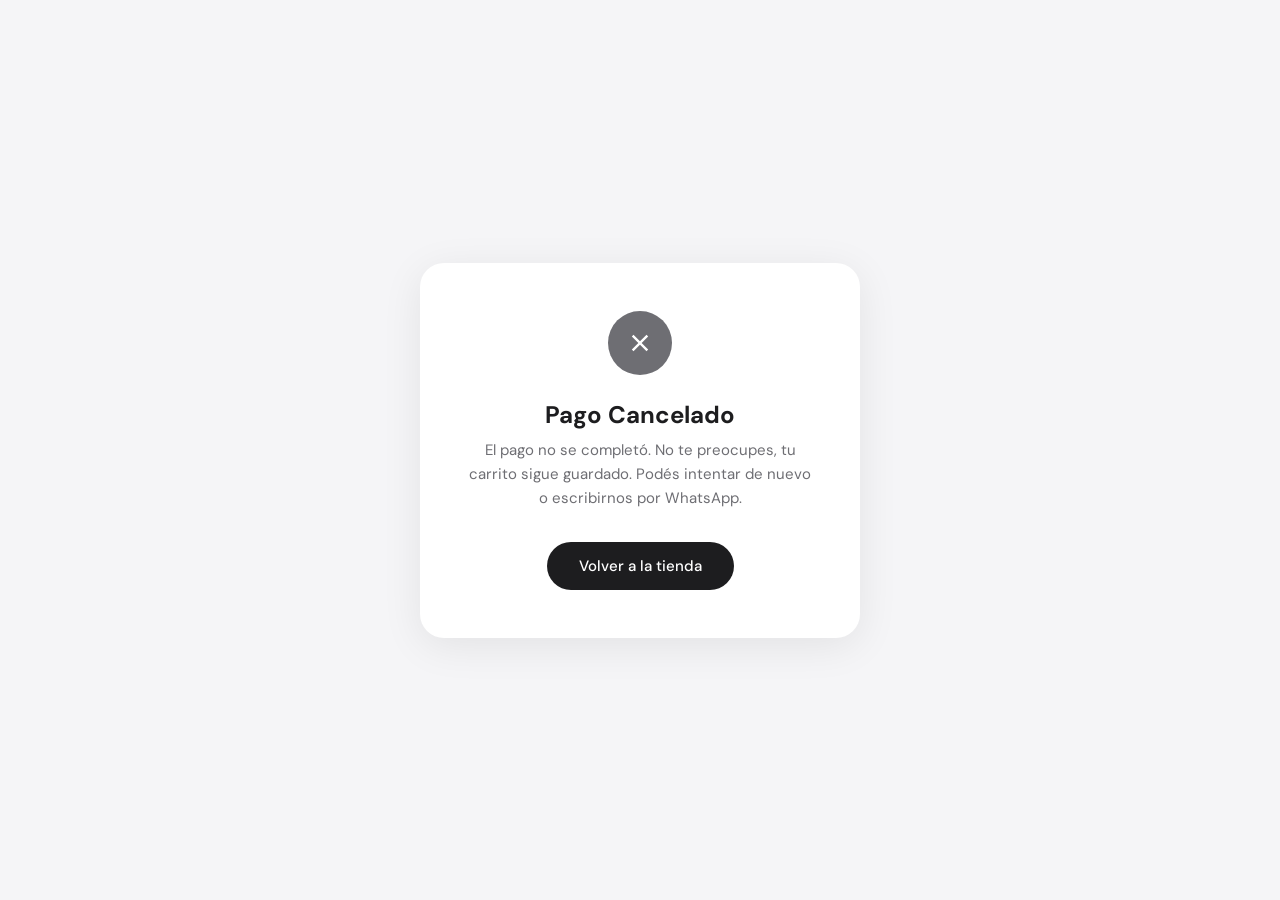
<file: cancel.html>
<!DOCTYPE html>
<html lang="es">
<head>
  <meta charset="UTF-8">
  <meta name="viewport" content="width=device-width, initial-scale=1.0">
  <title>Pago Cancelado — AirPods Store</title>
  <link rel="preconnect" href="https://fonts.googleapis.com">
  <link href="https://fonts.googleapis.com/css2?family=DM+Sans:wght@400;500;600;700&display=swap" rel="stylesheet">
  <style>
    *{box-sizing:border-box;margin:0;padding:0}
    body{font-family:'DM Sans',sans-serif;background:#f5f5f7;display:flex;align-items:center;justify-content:center;min-height:100vh;padding:24px}
    .card{background:#fff;border-radius:24px;padding:48px;text-align:center;max-width:440px;box-shadow:0 8px 40px rgba(0,0,0,.08)}
    .icon{width:64px;height:64px;background:#6e6e73;border-radius:50%;display:flex;align-items:center;justify-content:center;margin:0 auto 24px}
    .icon svg{width:28px;height:28px;fill:#fff}
    h1{font-size:24px;font-weight:700;margin-bottom:8px;color:#1d1d1f}
    p{font-size:15px;color:#6e6e73;line-height:1.6;margin-bottom:32px}
    .btn{display:inline-flex;align-items:center;padding:14px 32px;border-radius:999px;background:#1d1d1f;color:#fff;text-decoration:none;font-weight:500;font-size:15px;transition:transform .2s}
    .btn:hover{transform:scale(1.03)}
  </style>
</head>
<body>
  <div class="card">
    <div class="icon"><svg viewBox="0 0 24 24"><path d="M19 6.41L17.59 5 12 10.59 6.41 5 5 6.41 10.59 12 5 17.59 6.41 19 12 13.41 17.59 19 19 17.59 13.41 12z"/></svg></div>
    <h1>Pago Cancelado</h1>
    <p>El pago no se completó. No te preocupes, tu carrito sigue guardado. Podés intentar de nuevo o escribirnos por WhatsApp.</p>
    <a class="btn" href="/">Volver a la tienda</a>
  </div>
</body>
</html>
</file>
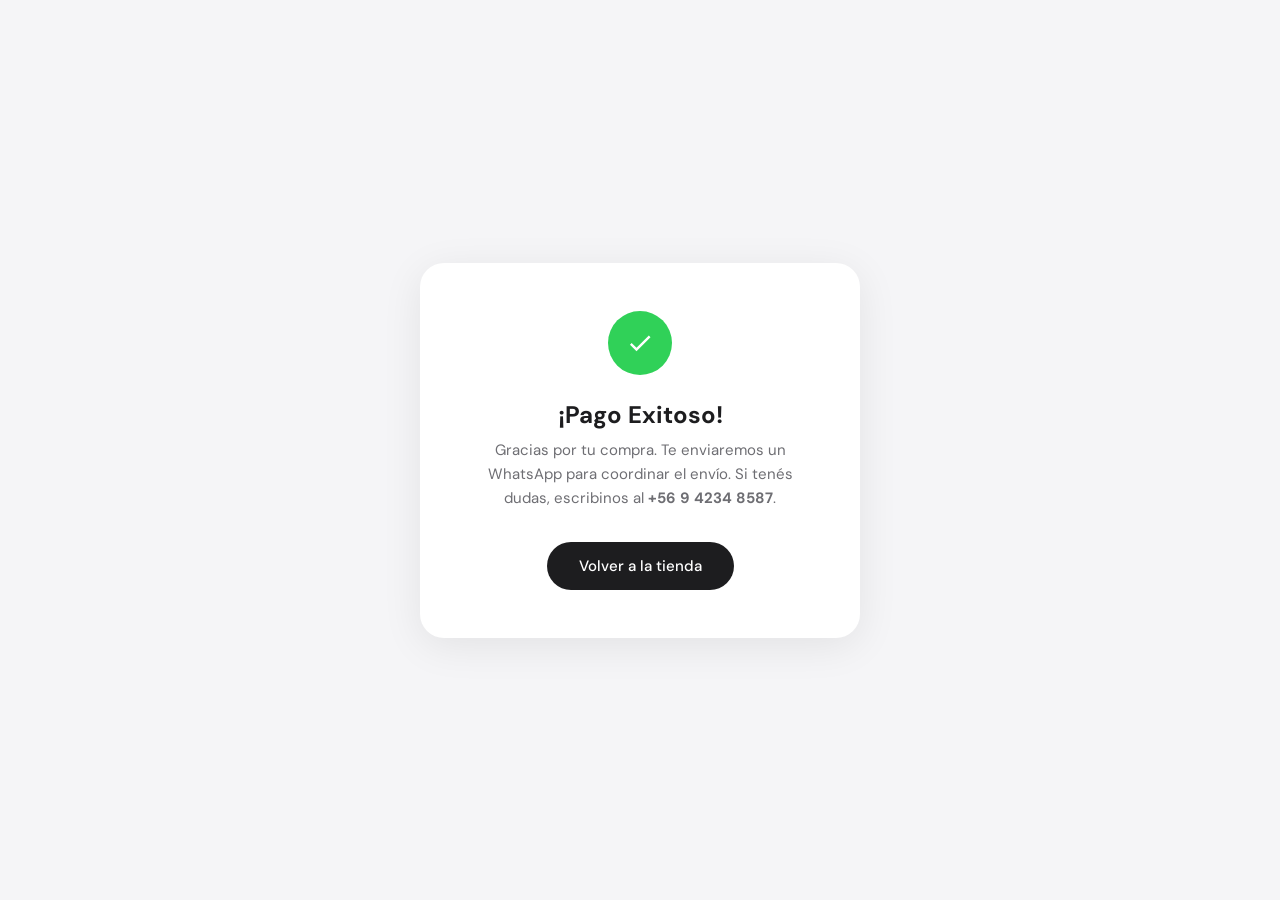
<file: success.html>
<!DOCTYPE html>
<html lang="es">
<head>
  <meta charset="UTF-8">
  <meta name="viewport" content="width=device-width, initial-scale=1.0">
  <title>Pago Exitoso — AirPods Store</title>
  <link rel="preconnect" href="https://fonts.googleapis.com">
  <link href="https://fonts.googleapis.com/css2?family=DM+Sans:wght@400;500;600;700&display=swap" rel="stylesheet">
  <style>
    *{box-sizing:border-box;margin:0;padding:0}
    body{font-family:'DM Sans',sans-serif;background:#f5f5f7;display:flex;align-items:center;justify-content:center;min-height:100vh;padding:24px}
    .card{background:#fff;border-radius:24px;padding:48px;text-align:center;max-width:440px;box-shadow:0 8px 40px rgba(0,0,0,.08)}
    .icon{width:64px;height:64px;background:#30D158;border-radius:50%;display:flex;align-items:center;justify-content:center;margin:0 auto 24px}
    .icon svg{width:28px;height:28px;fill:#fff}
    h1{font-size:24px;font-weight:700;margin-bottom:8px;color:#1d1d1f}
    p{font-size:15px;color:#6e6e73;line-height:1.6;margin-bottom:32px}
    .btn{display:inline-flex;align-items:center;padding:14px 32px;border-radius:999px;background:#1d1d1f;color:#fff;text-decoration:none;font-weight:500;font-size:15px;transition:transform .2s}
    .btn:hover{transform:scale(1.03)}
  </style>
</head>
<body>
  <div class="card">
    <div class="icon"><svg viewBox="0 0 24 24"><path d="M9 16.17L4.83 12l-1.42 1.41L9 19 21 7l-1.41-1.41z"/></svg></div>
    <h1>¡Pago Exitoso!</h1>
    <p>Gracias por tu compra. Te enviaremos un WhatsApp para coordinar el envío. Si tenés dudas, escribinos al <strong>+56 9 4234 8587</strong>.</p>
    <a class="btn" href="/">Volver a la tienda</a>
  </div>
</body>
</html>
</file>
